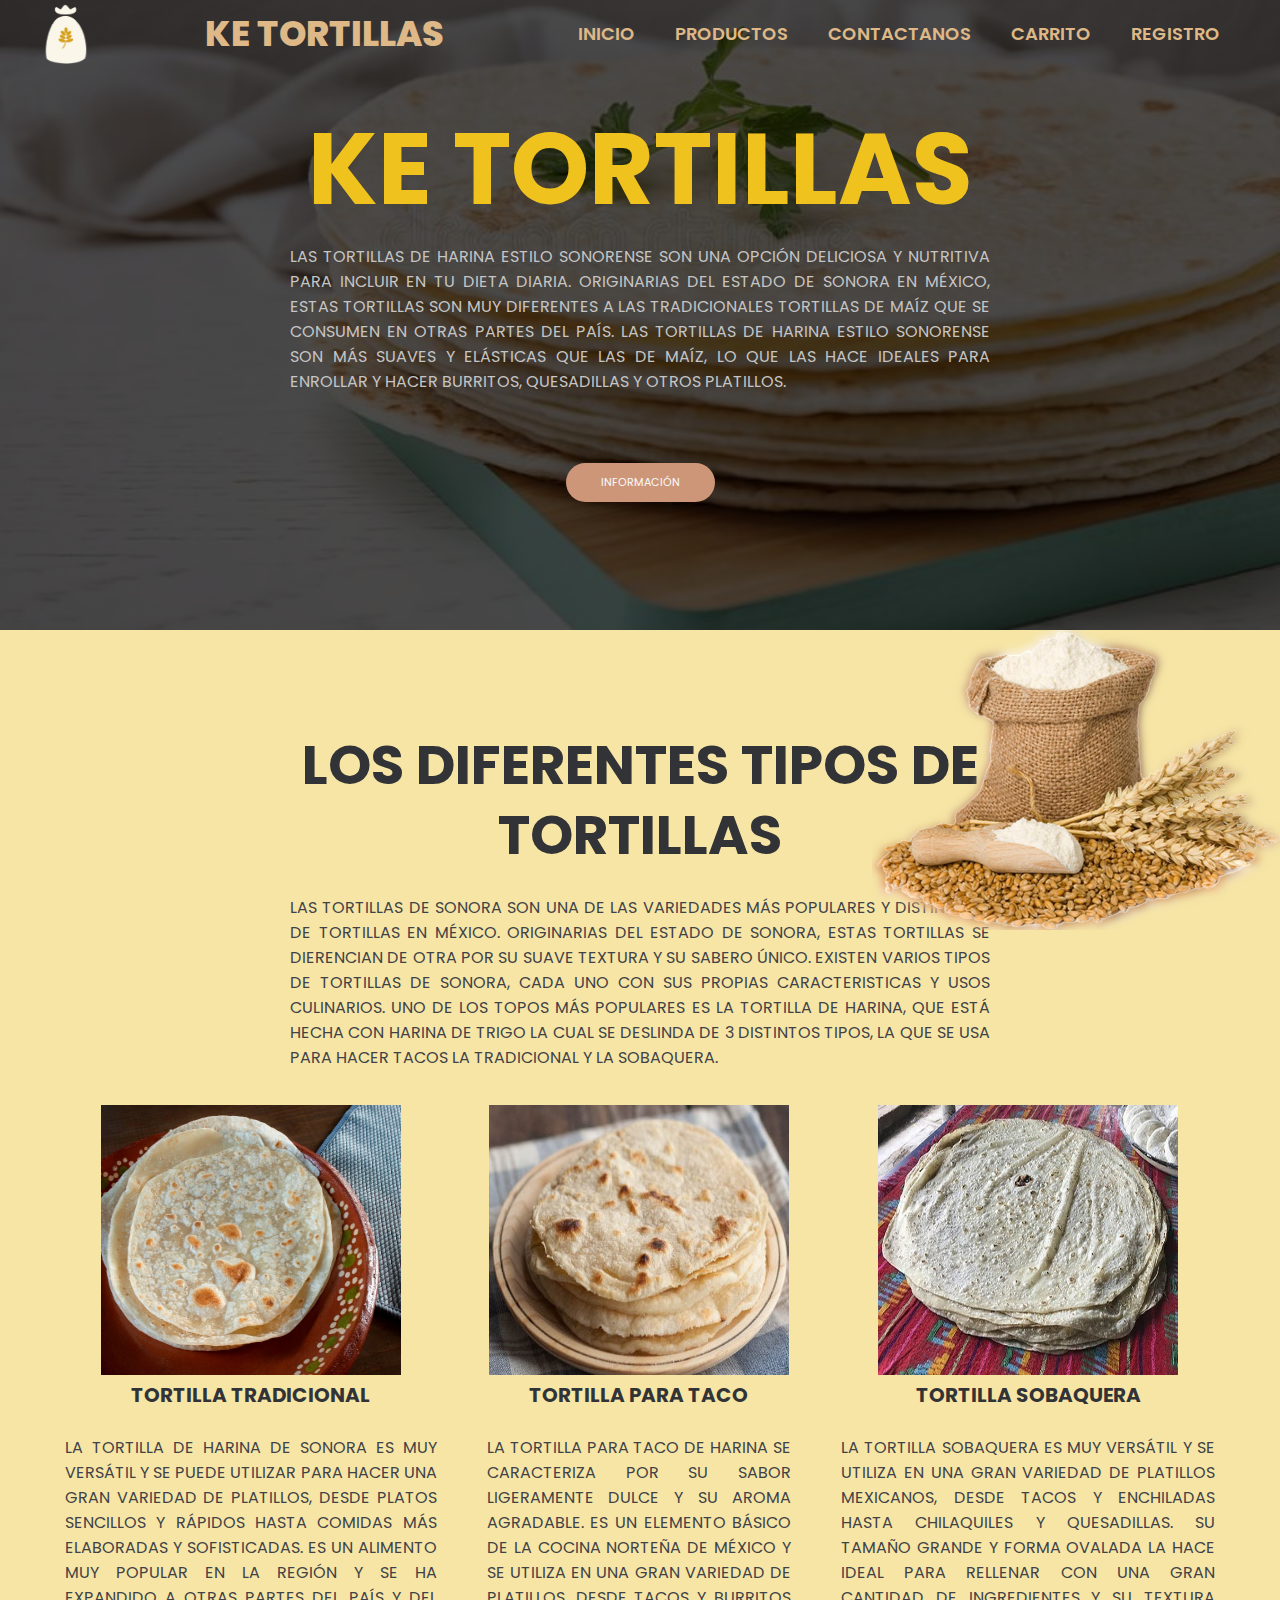
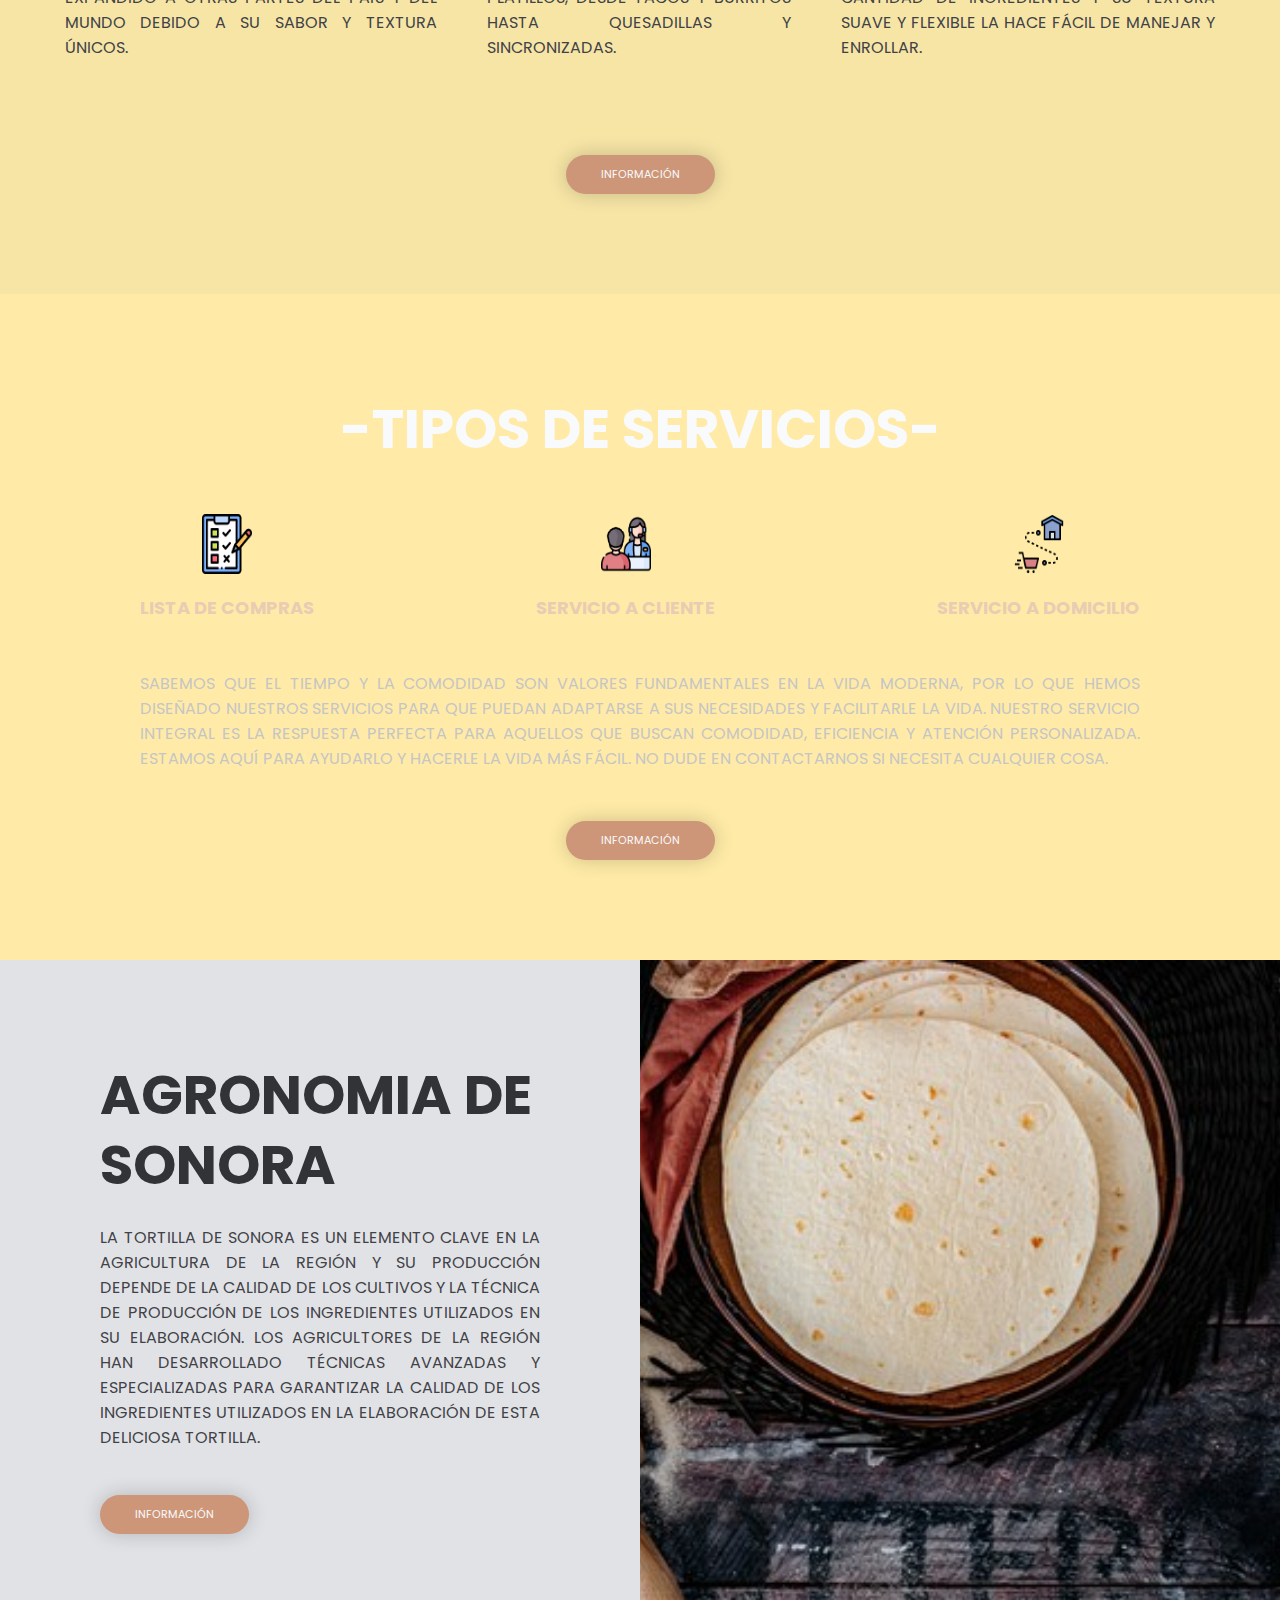
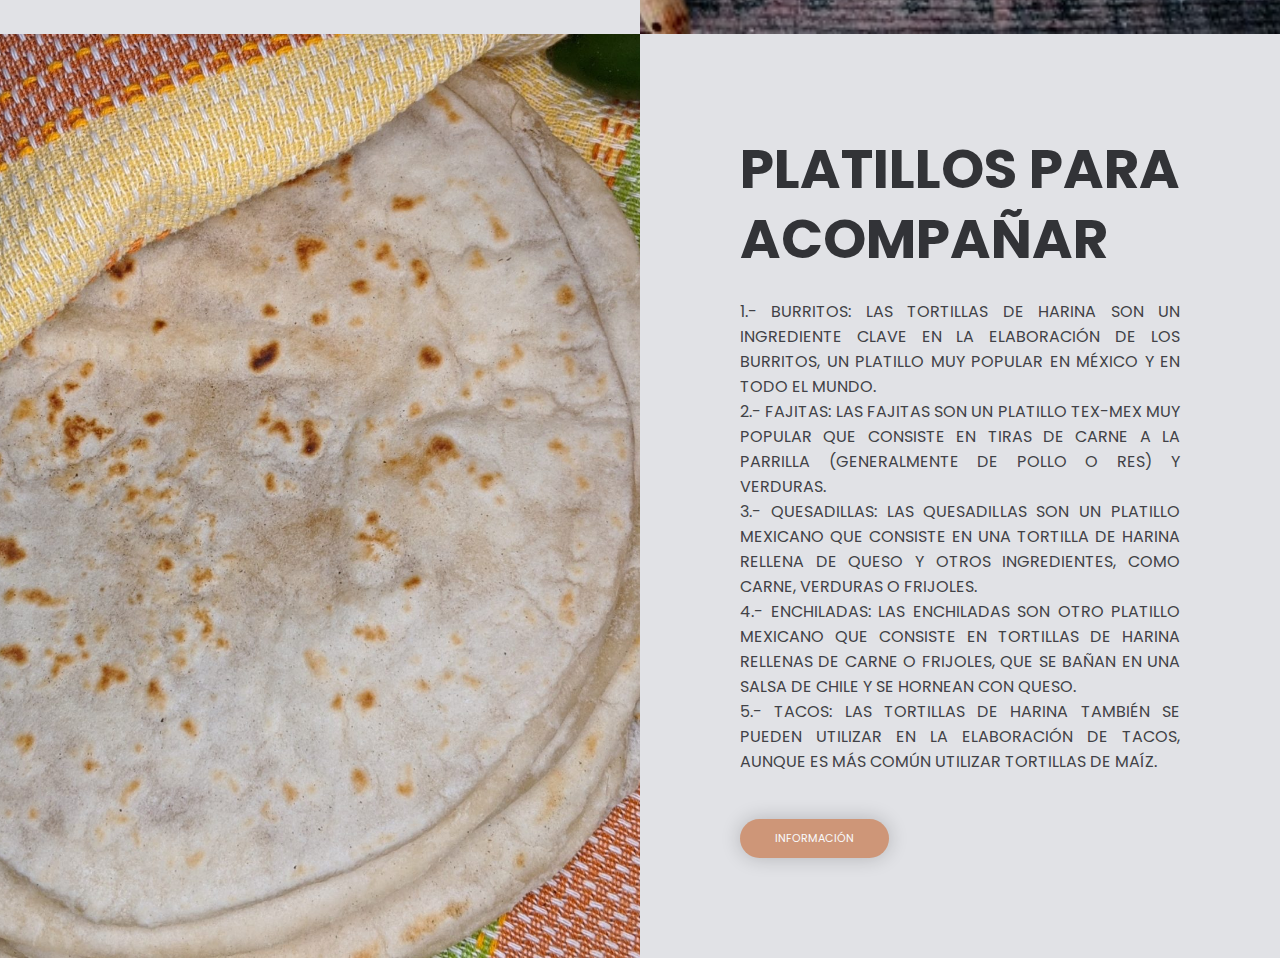
<file: src/main/webapp/index.html>
<!DOCTYPE html>
<html lang="en">

<head>
    <meta charset="UTF-8">
    <meta http-equiv="X-UA-Compatible" content="IE=edge">
    <meta name="viewport" content="width=device-width, initial-scale=1.0">
    <link rel="apple-touch-icon" sizes="180x180" href="IMG\Trigo-removebg-preview.png">
    <link rel="icon" type="image/png" sizes="32x32" href="IMG\Trigo-removebg-preview.png">
    <link rel="icon" type="image/png" sizes="16x16" href="IMG\Trigo-removebg-preview.png">
    <link rel="manifest" href="IMG\Trigo-removebg-preview.png">
    <link rel="stylesheet" type="text/css" href="maquetado_Inicio.css">
    <link href="stylesContact.css" rel="stylesheet" type="text/css" />

    <title>Ke Tortillas</title>
</head>

<body>


<header class="header">
    <div class="menu container">

        <img src="IMG\Trigo-removebg-preview.png" alt="Logo" class= "logo" width="50" height="60" class="d-inline-block align-text">
        <a href="index.html" class="logo">Ke Tortillas</a>
        <input type="checkbox" id="menu" />
        <label for="menu">
            <img src="IMG/Menu.png" class="menu-icono" alt="">
        </label>
        <nav class="navbar">
            <ul>
                <li><a href="index.html">INICIO</a></li>
                <li><a href="Pagina_Productos.html">PRODUCTOS</a></li>
                <li><a href="contactanos.html">CONTACTANOS</a></li>
                <li><a href="Pagina_CarritoCompras.html">CARRITO</a></li>
                <li><a href="registro.jsp">REGISTRO</a></li>
            </ul>
        </nav>
    </div>
    <div class="header-content container">

        <h1>Ke Tortillas</h1>

        <p>
            Las tortillas de harina estilo Sonorense son una opción deliciosa y nutritiva para incluir en tu dieta
            diaria. Originarias del estado de Sonora en México, estas tortillas son muy diferentes a las
            tradicionales tortillas de maíz que se consumen en otras partes del país.
            Las tortillas de harina estilo Sonorense son más suaves y elásticas que las de maíz, lo que las hace
            ideales para enrollar y hacer burritos, quesadillas y otros platillos.
        </p>
        <br><br><a href="#" class="btn-1">Información</a>
    </div>
</header>

<section class="Tortilla">
    <img class="Tortilla-img" src="IMG/Decoracion.png" alt="">
    <div class="Tortilla-content container">

        <h2>Los diferentes tipos de tortillas</h2>

        <p class="txt-p">
            Las tortillas de Sonora son una de las variedades más populares y distintivas de
            tortillas en México. Originarias del estado de Sonora, estas tortillas se dierencian
            de otra por su suave textura y su sabero único.

            Existen varios tipos de tortillas de Sonora, cada uno con sus propias caracteristicas
            y usos culinarios. Uno de los topos más populares es la tortilla de harina, que está hecha
            con harina de trigo la cual se deslinda de 3 distintos tipos, la que se usa para hacer tacos
            la tradicional y la Sobaquera.
        </p>

        <div class="Tortilla-group">

            <div class="Tortilla-1">
                <img src="IMG/Tortilla_Tradicional.jpeg" alt="" width="300" height="270">
                <h3>Tortilla tradicional</h3>
                <p>La tortilla de harina de Sonora es muy versátil y se puede utilizar para hacer una gran
                    variedad de platillos, desde platos sencillos y rápidos hasta comidas más elaboradas y
                    sofisticadas. Es un alimento muy popular en la región y se ha expandido a otras partes
                    del país y del mundo debido a su sabor y textura únicos.
                </p>
            </div>

            <div class="Tortilla-1">
                <img src="IMG/Tortilla_Taco.jpeg" alt="" width="300" height="270">
                <h3>Tortilla para Taco</h3>
                <p>La tortilla para taco de harina se caracteriza por su sabor ligeramente dulce y su aroma
                    agradable.
                    Es un elemento básico de la cocina norteña de México y se utiliza en una gran variedad de
                    platillos,
                    desde tacos y burritos hasta quesadillas y sincronizadas.
                </p>
            </div>

            <div class="Tortilla-1">
                <img src="IMG/Tortilla_Sobaquera.jpeg" alt="" width="300" height="270">
                <h3>Tortilla Sobaquera</h3>
                <p>La tortilla sobaquera es muy versátil y se utiliza en una gran variedad de platillos mexicanos,
                    desde
                    tacos y enchiladas hasta chilaquiles y quesadillas. Su tamaño grande y forma ovalada la hace
                    ideal
                    para rellenar con una gran cantidad de ingredientes y su textura suave y flexible la hace fácil
                    de
                    manejar y enrollar.
                </p>
            </div>
        </div>

        <a href="#" class="btn-1">Información</a>
    </div>
</section>

<main class="Services">
    <div class="Services-content container">
        <h2>-Tipos de servicios-</h2>

        <div class="Services-group">

            <div class="Services-1">
                <img src="IMG/lista-de-verificacion.png" alt="" width="50" height="60">
                <h3>Lista de Compras</h3>
            </div>
            <div class="Services-1">
                <img src="IMG/atencion-al-cliente.png" alt="" width="50" height="60">
                <h3>Servicio a Cliente</h3>
            </div>
            <div class="Services-1">
                <img src="IMG/entrega-a-domicilio.png" alt="" width="50" height="60">
                <h3>Servicio a Domicilio</h3>
            </div>
        </div>

        <p>
            Sabemos que el tiempo y la comodidad son valores fundamentales en la vida moderna, por lo que hemos
            diseñado nuestros servicios para que puedan adaptarse a sus necesidades y facilitarle la vida. Nuestro
            servicio integral es la respuesta perfecta para aquellos que buscan comodidad, eficiencia y atención
            personalizada. Estamos aquí para ayudarlo y hacerle la vida más fácil. No dude en contactarnos si
            necesita cualquier cosa.
        </p>
        <a href="#" class="btn-1">Información</a>
    </div>
</main>

<section class="general">
    <div class="general-1">
        <h2>Agronomia de Sonora</h2>
        <p>
            La tortilla de Sonora es un elemento clave en la agricultura de la región y su producción depende de la
            calidad de los cultivos y la técnica de producción de los ingredientes utilizados en su elaboración. Los
            agricultores de la región han desarrollado técnicas avanzadas y especializadas para garantizar la
            calidad de los ingredientes utilizados en la elaboración de esta deliciosa tortilla.
        </p>
        <a href="#" class="btn-1">Información</a>
    </div>
    <div class="general-2"></div>
</section>

<section class="general">
    <div class="general-3"></div>
    <div class="general-1">
        <h2>Platillos para acompañar</h2>
        <p>
            1.- Burritos: las tortillas de harina son un ingrediente clave en la elaboración de los burritos, un
            platillo muy popular en México y en todo el mundo.<br>

            2.- Fajitas: las fajitas son un platillo tex-mex muy popular que consiste en tiras de carne a la
            parrilla (generalmente de pollo o res) y verduras.<br>

            3.- Quesadillas: las quesadillas son un platillo mexicano que consiste en una tortilla de harina rellena
            de queso y otros ingredientes, como carne, verduras o frijoles.<br>

            4.- Enchiladas: las enchiladas son otro platillo mexicano que consiste en tortillas de harina rellenas
            de carne o frijoles, que se bañan en una salsa de chile y se hornean con queso.<br>

            5.- Tacos: las tortillas de harina también se pueden utilizar en la elaboración de tacos, aunque es más
            común utilizar tortillas de maíz.
        </p>
        <a href="#" class="btn-1">Información</a>
    </div>
</section>
</body>

</html>
</file>
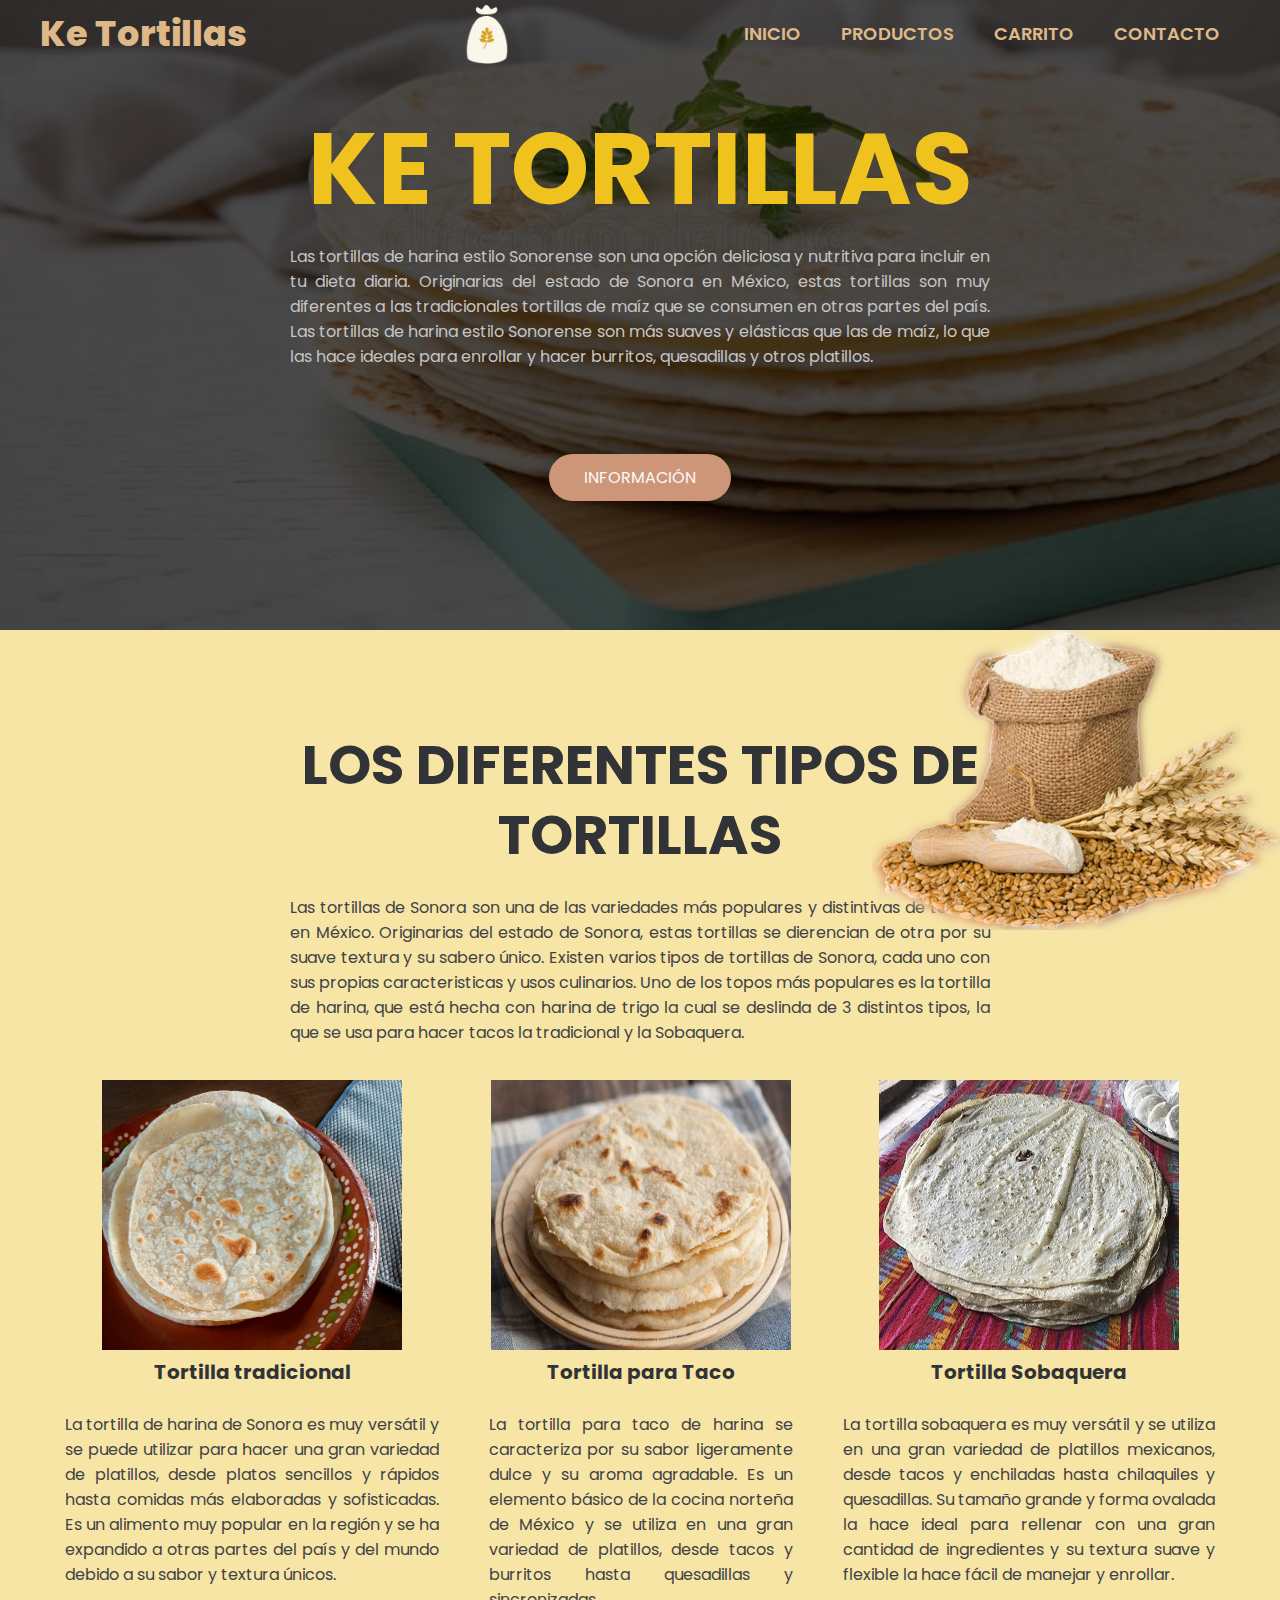
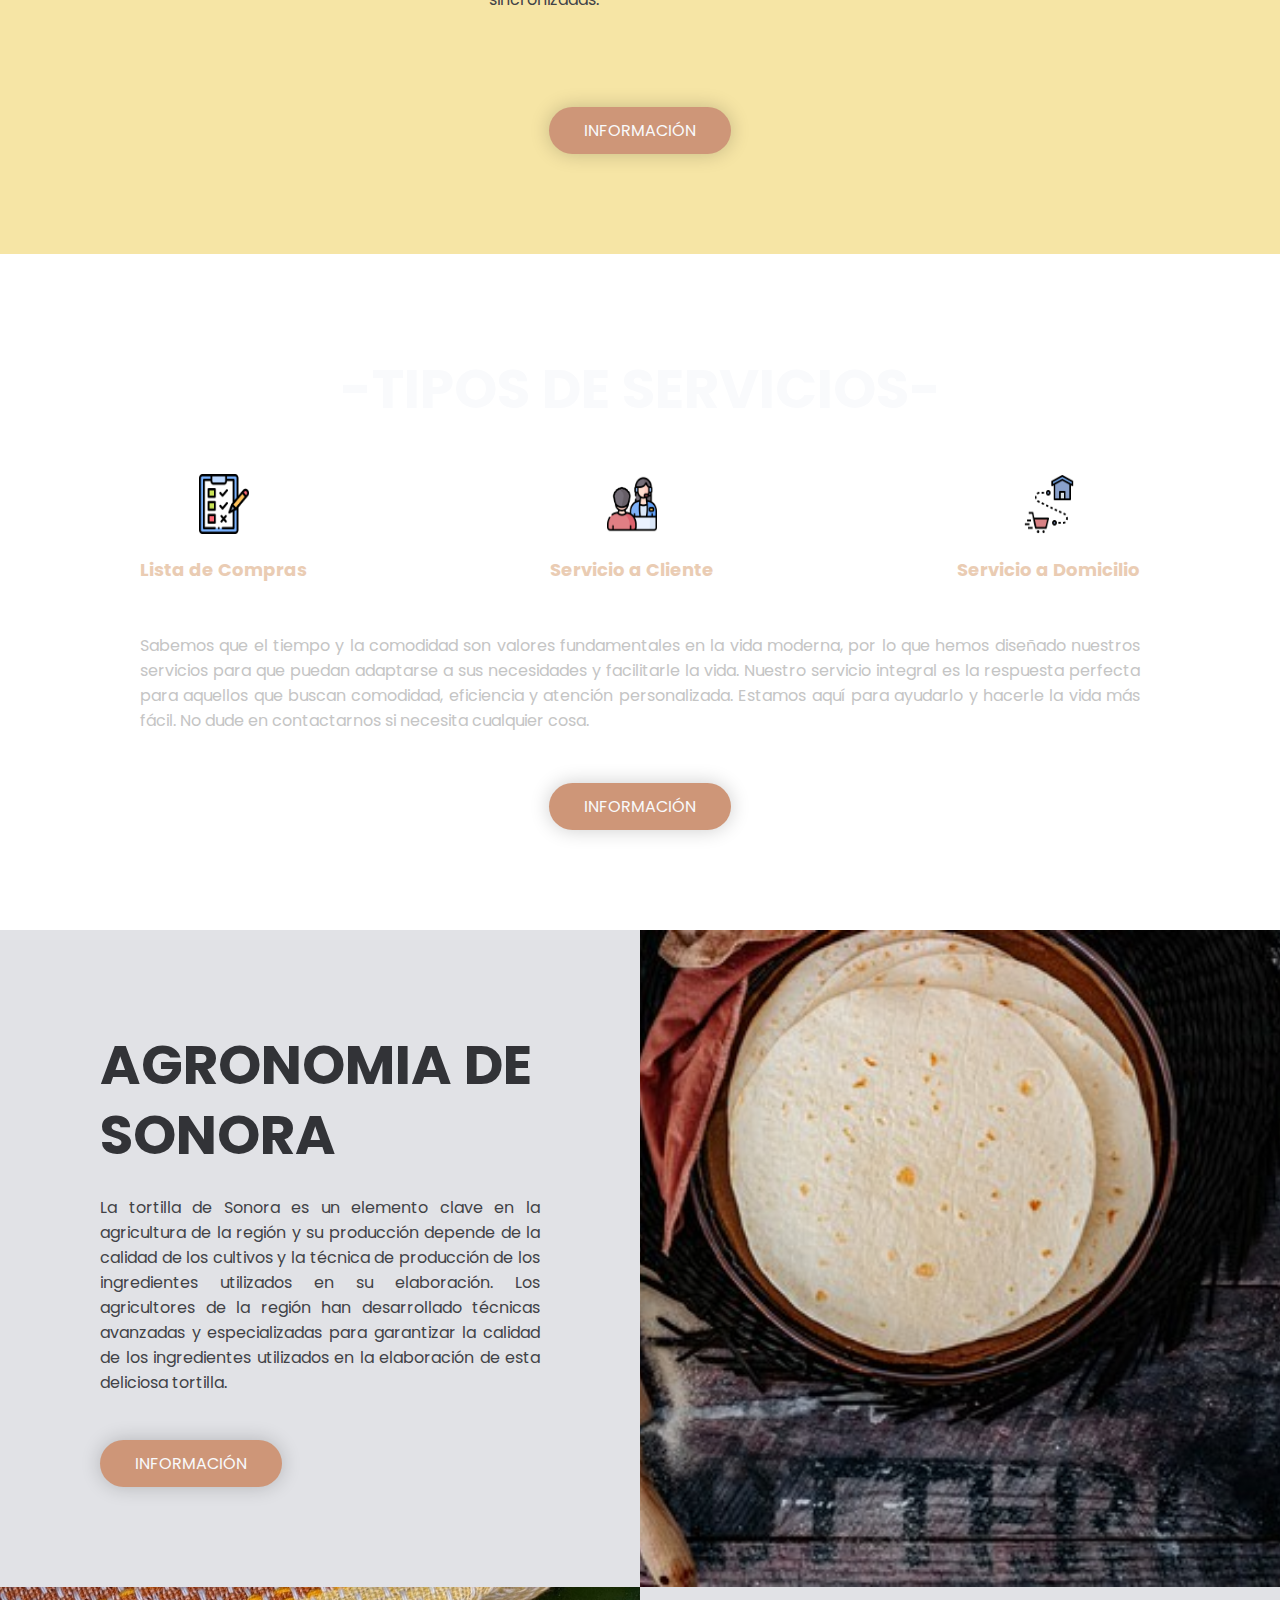
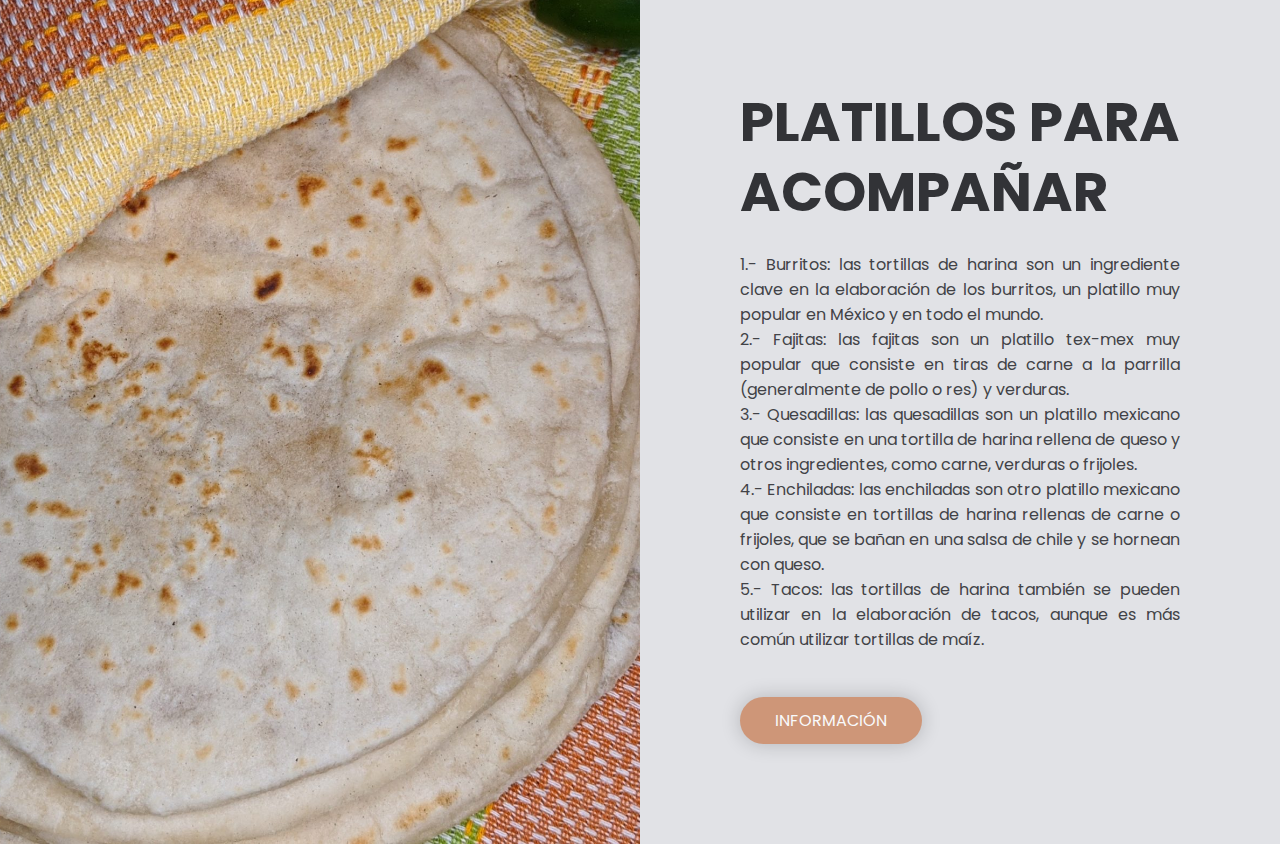
<file: src/main/webapp/contactanos.html>
<!DOCTYPE html>
<html lang="en">

<head>
    <meta charset="UTF-8">
    <meta http-equiv="X-UA-Compatible" content="IE=edge">
    <meta name="viewport" content="width=device-width, initial-scale=1.0">
    <link rel="apple-touch-icon" sizes="180x180" href="IMG\Trigo-removebg-preview.png">
    <link rel="icon" type="image/png" sizes="32x32" href="IMG\Trigo-removebg-preview.png">
    <link rel="icon" type="image/png" sizes="16x16" href="IMG\Trigo-removebg-preview.png">
    <link rel="manifest" href="IMG\Trigo-removebg-preview.png">
    <link rel="stylesheet" type="text/css" href="maquetado_Inicio.css">
    <title>Ke Tortillas</title>
</head>

<body>

<header class="header">
    <div class="menu container">

        <a href="#" class="logo">Ke Tortillas</a><img src="IMG\Trigo-removebg-preview.png" alt="Logo" class="logo"
                                                      width="50" height="60" class="d-inline-block align-text">
        <input type="checkbox" id="menu" />
        <label for="menu">
            <img src="IMG/Menu.png" class="menu-icono" alt="">
        </label>
        <nav class="navbar">
            <ul>
                <li><a href="Pagina_Inicio.html">INICIO</a></li>
                <li><a href="Pagina_Productos.html">PRODUCTOS</a></li>
                <li><a href="Pagina_CarritoCompras.html">CARRITO</a></li>
                <li><a href="#">CONTACTO</a></li>
            </ul>
        </nav>
    </div>
    <div class="header-content container">

        <h1>Ke Tortillas</h1>

        <p>
            Las tortillas de harina estilo Sonorense son una opción deliciosa y nutritiva para incluir en tu dieta
            diaria. Originarias del estado de Sonora en México, estas tortillas son muy diferentes a las
            tradicionales tortillas de maíz que se consumen en otras partes del país.
            Las tortillas de harina estilo Sonorense son más suaves y elásticas que las de maíz, lo que las hace
            ideales para enrollar y hacer burritos, quesadillas y otros platillos.
        </p>
        <br><br><a href="#" class="btn-1">Información</a>
    </div>
</header>

<section class="Tortilla">
    <img class="Tortilla-img" src="IMG/Decoracion.png" alt="">
    <div class="Tortilla-content container">

        <h2>Los diferentes tipos de tortillas</h2>

        <p class="txt-p">
            Las tortillas de Sonora son una de las variedades más populares y distintivas de
            tortillas en México. Originarias del estado de Sonora, estas tortillas se dierencian
            de otra por su suave textura y su sabero único.

            Existen varios tipos de tortillas de Sonora, cada uno con sus propias caracteristicas
            y usos culinarios. Uno de los topos más populares es la tortilla de harina, que está hecha
            con harina de trigo la cual se deslinda de 3 distintos tipos, la que se usa para hacer tacos
            la tradicional y la Sobaquera.
        </p>

        <div class="Tortilla-group">

            <div class="Tortilla-1">
                <img src="IMG/Tortilla_Tradicional.jpeg" alt="" width="300" height="270">
                <h3>Tortilla tradicional</h3>
                <p>La tortilla de harina de Sonora es muy versátil y se puede utilizar para hacer una gran
                    variedad de platillos, desde platos sencillos y rápidos hasta comidas más elaboradas y
                    sofisticadas. Es un alimento muy popular en la región y se ha expandido a otras partes
                    del país y del mundo debido a su sabor y textura únicos.
                </p>
            </div>

            <div class="Tortilla-1">
                <img src="IMG/Tortilla_Taco.jpeg" alt="" width="300" height="270">
                <h3>Tortilla para Taco</h3>
                <p>La tortilla para taco de harina se caracteriza por su sabor ligeramente dulce y su aroma
                    agradable.
                    Es un elemento básico de la cocina norteña de México y se utiliza en una gran variedad de
                    platillos,
                    desde tacos y burritos hasta quesadillas y sincronizadas.
                </p>
            </div>

            <div class="Tortilla-1">
                <img src="IMG/Tortilla_Sobaquera.jpeg" alt="" width="300" height="270">
                <h3>Tortilla Sobaquera</h3>
                <p>La tortilla sobaquera es muy versátil y se utiliza en una gran variedad de platillos mexicanos,
                    desde
                    tacos y enchiladas hasta chilaquiles y quesadillas. Su tamaño grande y forma ovalada la hace
                    ideal
                    para rellenar con una gran cantidad de ingredientes y su textura suave y flexible la hace fácil
                    de
                    manejar y enrollar.
                </p>
            </div>
        </div>

        <a href="#" class="btn-1">Información</a>
    </div>
</section>

<main class="Services">
    <div class="Services-content container">
        <h2>-Tipos de servicios-</h2>

        <div class="Services-group">

            <div class="Services-1">
                <img src="IMG/lista-de-verificacion.png" alt="" width="50" height="60">
                <h3>Lista de Compras</h3>
            </div>
            <div class="Services-1">
                <img src="IMG/atencion-al-cliente.png" alt="" width="50" height="60">
                <h3>Servicio a Cliente</h3>
            </div>
            <div class="Services-1">
                <img src="IMG/entrega-a-domicilio.png" alt="" width="50" height="60">
                <h3>Servicio a Domicilio</h3>
            </div>
        </div>

        <p>
            Sabemos que el tiempo y la comodidad son valores fundamentales en la vida moderna, por lo que hemos
            diseñado nuestros servicios para que puedan adaptarse a sus necesidades y facilitarle la vida. Nuestro
            servicio integral es la respuesta perfecta para aquellos que buscan comodidad, eficiencia y atención
            personalizada. Estamos aquí para ayudarlo y hacerle la vida más fácil. No dude en contactarnos si
            necesita cualquier cosa.
        </p>
        <a href="#" class="btn-1">Información</a>
    </div>
</main>

<section class="general">
    <div class="general-1">
        <h2>Agronomia de Sonora</h2>
        <p>
            La tortilla de Sonora es un elemento clave en la agricultura de la región y su producción depende de la
            calidad de los cultivos y la técnica de producción de los ingredientes utilizados en su elaboración. Los
            agricultores de la región han desarrollado técnicas avanzadas y especializadas para garantizar la
            calidad de los ingredientes utilizados en la elaboración de esta deliciosa tortilla.
        </p>
        <a href="#" class="btn-1">Información</a>
    </div>
    <div class="general-2"></div>
</section>

<section class="general">
    <div class="general-3"></div>
    <div class="general-1">
        <h2>Platillos para acompañar</h2>
        <p>
            1.- Burritos: las tortillas de harina son un ingrediente clave en la elaboración de los burritos, un
            platillo muy popular en México y en todo el mundo.<br>

            2.- Fajitas: las fajitas son un platillo tex-mex muy popular que consiste en tiras de carne a la
            parrilla (generalmente de pollo o res) y verduras.<br>

            3.- Quesadillas: las quesadillas son un platillo mexicano que consiste en una tortilla de harina rellena
            de queso y otros ingredientes, como carne, verduras o frijoles.<br>

            4.- Enchiladas: las enchiladas son otro platillo mexicano que consiste en tortillas de harina rellenas
            de carne o frijoles, que se bañan en una salsa de chile y se hornean con queso.<br>

            5.- Tacos: las tortillas de harina también se pueden utilizar en la elaboración de tacos, aunque es más
            común utilizar tortillas de maíz.
        </p>
        <a href="#" class="btn-1">Información</a>
    </div>
</section>
</body>

</html>
</file>
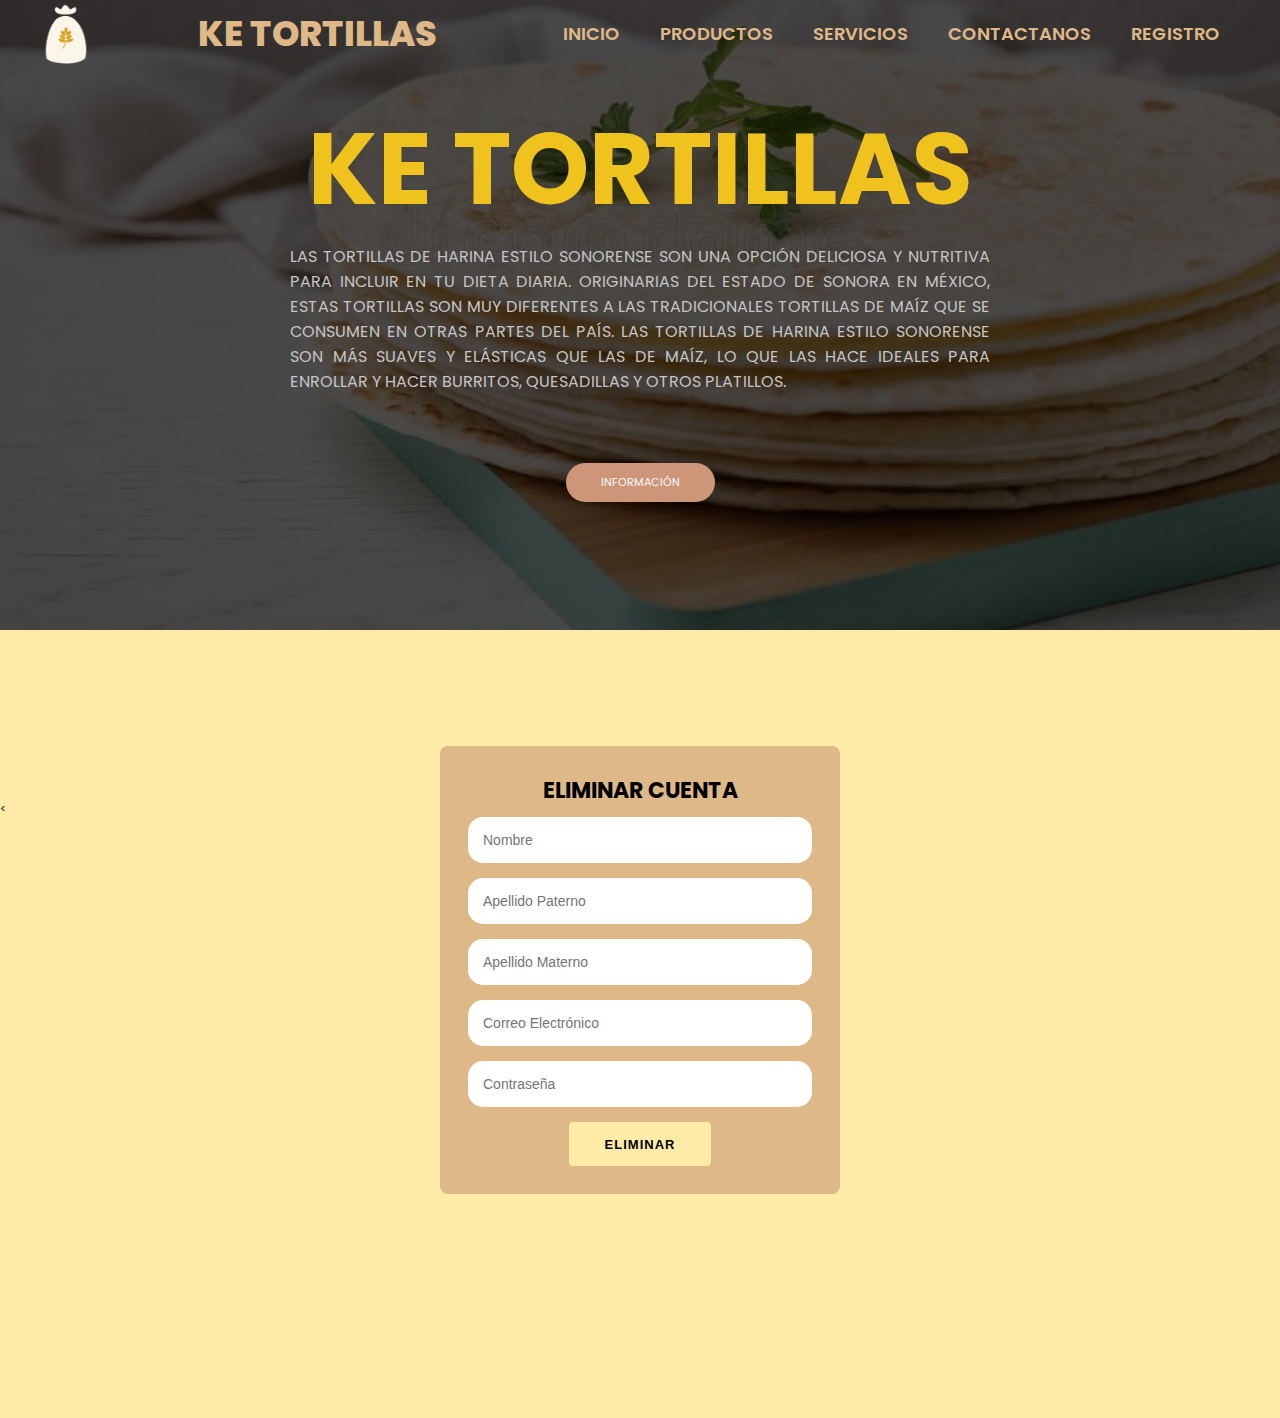
<file: src/main/webapp/eliminar.html>
<!doctype html>
<html lang="en">
<head>
    <meta charset="utf-8" />
    <title>Eliminar Cuenta</title>
    <link rel="apple-touch-icon" sizes="180x180" href="IMG/Trigo-removebg-preview.png">
    <link rel="icon" type="image/png" sizes="32x32" href="IMG/Trigo-removebg-preview.png">
    <link rel="icon" type="image/png" sizes="16x16" href="IMG/Trigo-removebg-preview.png">
    <link rel="manifest" href="IMG/Trigo-removebg-preview.png">
    <link rel="stylesheet" href="maquetado_Inicio.css">
    <link href="stylesContact.css" rel="stylesheet" type="text/css" />

    <script src="https://code.jquery.com/jquery-3.6.0.min.js"></script>
</head>
<body>
<header class="header">
    <div class="menu container">

        <img src="IMG\Trigo-removebg-preview.png" alt="Logo" class= "logo" width="50" height="60" class="d-inline-block align-text">
        <a href="index.html" class="logo">Ke Tortillas</a>
        <input type="checkbox" id="menu" />
        <label for="menu">
            <img src="IMG/Menu.png" class="menu-icono" alt="">
        </label>
        <nav class="navbar">
            <ul>
                <li><a href="index.html">INICIO</a></li>
                <li><a href="Pagina_Productos.html">PRODUCTOS</a></li>
                <li><a href="#">SERVICIOS</a></li>
                <li><a href="contactanos.html">CONTACTANOS</a></li>
                <li><a href="registro.html">REGISTRO</a></li>
            </ul>
        </nav>
    </div>
    <div class="header-content container">

        <h1>Ke Tortillas</h1>

        <p>
            Las tortillas de harina estilo Sonorense son una opción deliciosa y nutritiva para incluir en tu dieta
            diaria. Originarias del estado de Sonora en México, estas tortillas son muy diferentes a las
            tradicionales tortillas de maíz que se consumen en otras partes del país.
            Las tortillas de harina estilo Sonorense son más suaves y elásticas que las de maíz, lo que las hace
            ideales para enrollar y hacer burritos, quesadillas y otros platillos.
        </p>
        <br><br><a href="#" class="btn-1">Información</a>
    </div>
</header>


<br><br><br><br><br><br><br><br><br><br>
<<br><br><br><br><br><br><br><br><br><br>
<div id="contactForm">
    <h1 style="margin-bottom: 10px;">Eliminar Cuenta</h1>
    <form action="#">
        <input placeholder="Nombre" name="name" type="text"/>
        <input placeholder="Apellido Paterno" name="pSurname" type="text"/>
        <input placeholder="Apellido Materno" name="mSurname" type="text"/>
        <input placeholder="Correo Electrónico" name="email" type="email" required />
        <input placeholder="Contraseña" name="password" type="password" required />
        <button class="formBtn" type="submit">Eliminar</button>
    </form>
</div>


</body>
</html>
</file>
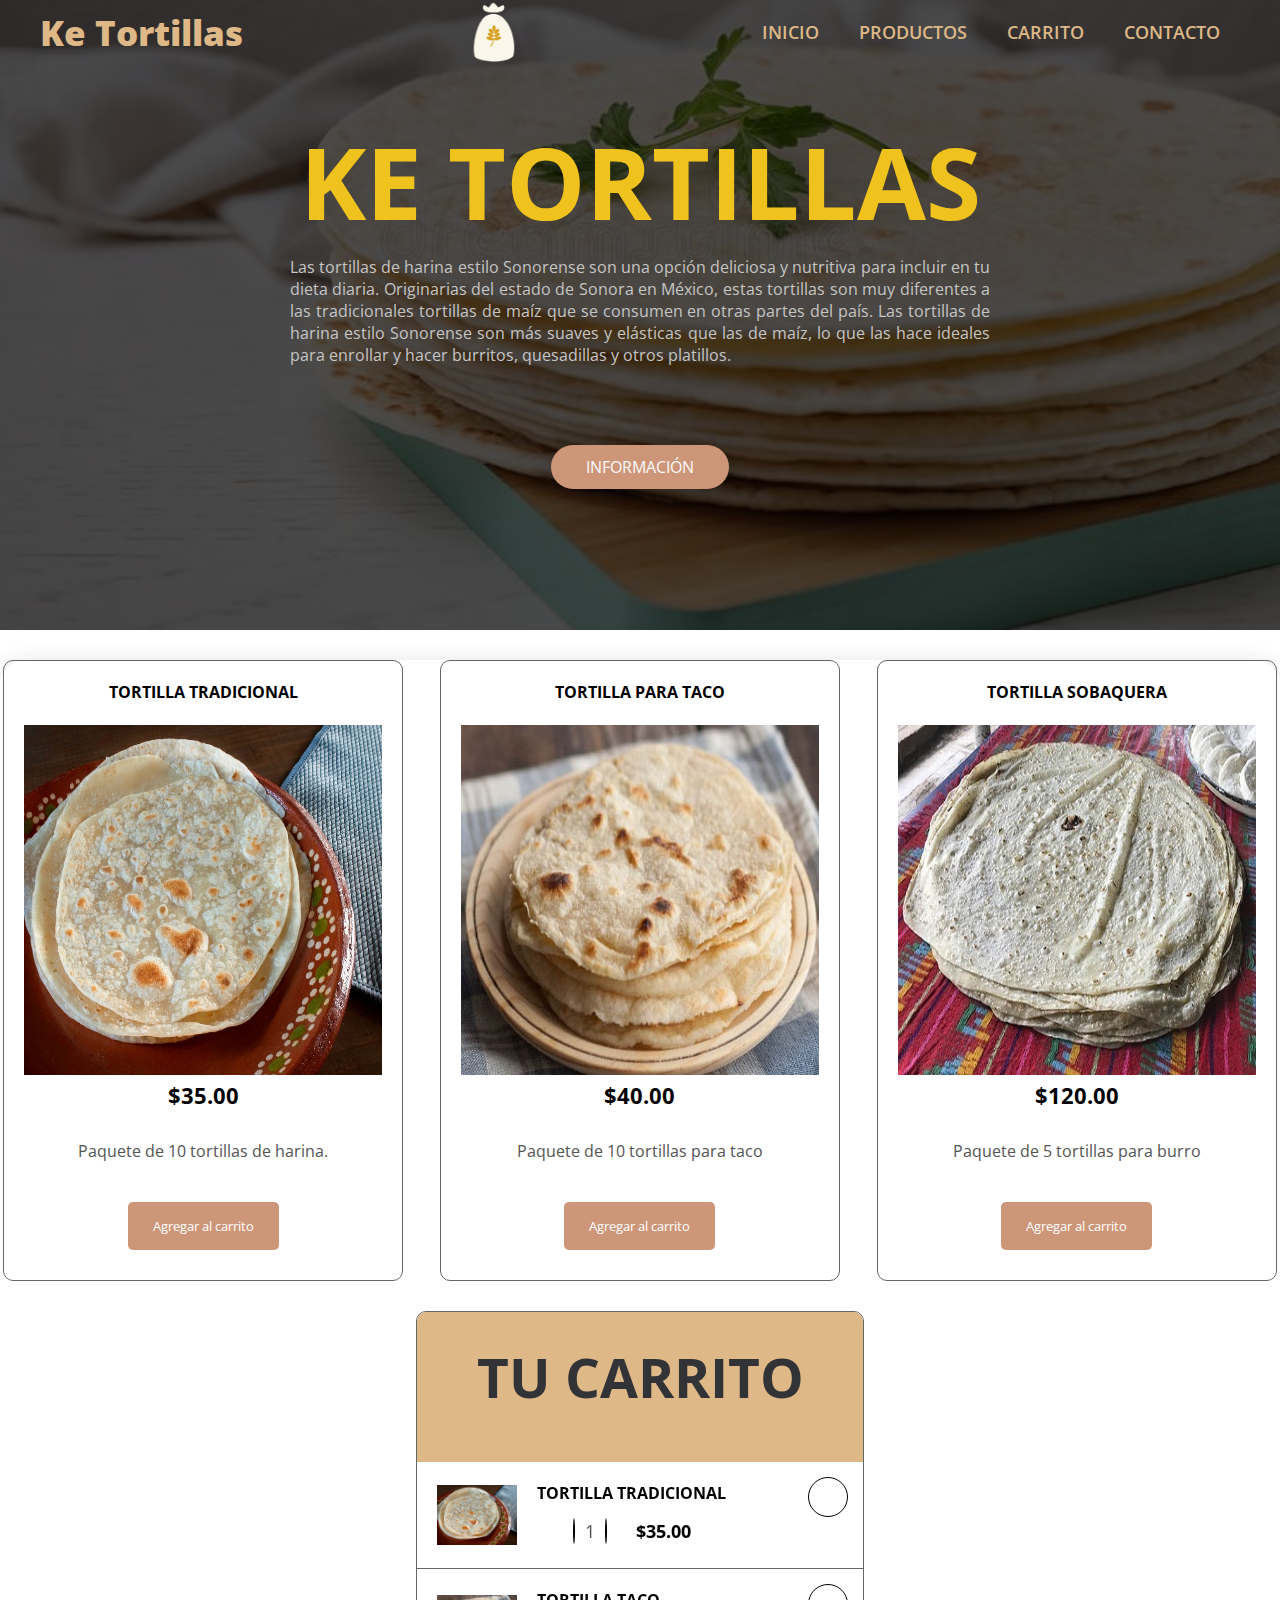
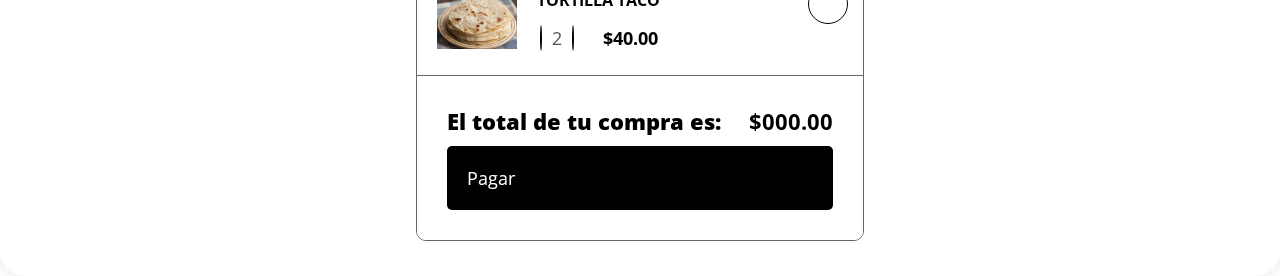
<file: src/main/webapp/Pagina_CarritoCompras.html>
<!DOCTYPE html>
<html lang="en">

<head>
    <meta charset="UTF-8">
    <meta http-equiv="X-UA-Compatible" content="IE=edge">
    <meta name="viewport" content="width=device-width, initial-scale=1.0">
    <link rel="apple-touch-icon" sizes="180x180" href="IMG\Trigo-removebg-preview.png">
    <link rel="icon" type="image/png" sizes="32x32" href="IMG\Trigo-removebg-preview.png">
    <link rel="icon" type="image/png" sizes="16x16" href="IMG\Trigo-removebg-preview.png">
    <link rel="manifest" href="IMG\Trigo-removebg-preview.png">
    <link rel="stylesheet" href="https://cdnjs.cloudflare.com/ajax/libs/font-awesome/6.4.0/css/all.min.css"
          integrity="sha512-iecdLmaskl7CVkqkXNQ/ZH/XLlvWZOJyj7Yy7tcenmpD1ypASozpmT/E0iPtmFIB46ZmdtAc9eNBvH0H/ZpiBw=="
          crossorigin="anonymous" referrerpolicy="no-referrer" />
    <link rel="stylesheet" type="text/css" href="maquetado_Inicio.css">
    <link rel="stylesheet" type="text/css" href="maquetado_Carrito.css">
    <title>Ke Tortillas</title>
</head>

<body>
<header class="header">
    <div class="menu container">

        <a href="#" class="logo">Ke Tortillas</a><img src="IMG\Trigo-removebg-preview.png" alt="Logo" class="logo"
                                                      width="50" height="60" class="d-inline-block align-text">
        <input type="checkbox" id="menu" />
        <label for="menu">
            <img src="IMG/Menu.png" class="menu-icono" alt="">
        </label>
        <nav class="navbar">
            <ul>
                <li><a href="index.html">INICIO</a></li>
                <li><a href="Pagina_Productos.html">PRODUCTOS</a></li>
                <li><a href="Pagina_CarritoCompras.html">CARRITO</a></li>
                <li><a href="#">CONTACTO</a></li>
            </ul>
        </nav>
    </div>
    <div class="header-content container">

        <h1>Ke Tortillas</h1>

        <p>
            Las tortillas de harina estilo Sonorense son una opción deliciosa y nutritiva para incluir en tu dieta
            diaria. Originarias del estado de Sonora en México, estas tortillas son muy diferentes a las
            tradicionales tortillas de maíz que se consumen en otras partes del país.
            Las tortillas de harina estilo Sonorense son más suaves y elásticas que las de maíz, lo que las hace
            ideales para enrollar y hacer burritos, quesadillas y otros platillos.
        </p>
        <br><br><a href="#" class="btn-1">Información</a>
    </div>
</header>

<section class="contenedor">

    <div class="contenedor-items">
        <div class="item">
            <span class="titulo-item">Tortilla Tradicional</span><br>
            <img src="IMG/Tortilla_Tradicional.jpeg" alt="" class="img-item" width="350px" height="350px">
            <span class="precio-item">$35.00</span>
            <p>Paquete de 10 tortillas de harina.</p>
            <button class="boton-item">Agregar al carrito</button>
        </div>
        <div class="item">
            <span class="titulo-item">Tortilla para taco</span><br>
            <img src="IMG/Tortilla_Taco.jpeg" alt="" class="img-item" width="350px" height="350px">
            <span class="precio-item">$40.00</span>
            <p>Paquete de 10 tortillas para taco</p>
            <button class="boton-item">Agregar al carrito</button>
        </div>
        <div class="item">
            <span class="titulo-item">Tortilla sobaquera</span><br>
            <img src="IMG/Tortilla_Sobaquera.jpeg" alt="" class="img-item" width="350px" height="350px">
            <span class="precio-item">$120.00</span>
            <p>Paquete de 5 tortillas para burro</p>
            <button class="boton-item">Agregar al carrito</button>
        </div>
    </div>

    <div class="carrito">
        <div class="header-carrito">
            <h2>Tu carrito</h2>
        </div>

        <div class="carrito-items">
            <div class="carrito-item">
                <img src="IMG/Tortilla_Tradicional.jpeg" alt="" width="80px">
                <div class="cassito-item-detalles">
                    <span class="carrito-item-titulo">Tortilla tradicional</span>
                    <div class="selector-cantidad">
                        <i class="fa-solid fa-minus restar-cantidad"></i>
                        <input type="text" value="1" class="carrito-item-cantidad" disabled>
                        <i class="fa-solid fa-plus sumar-cantidad"></i>
                    </div>
                    <span class="carrito-item-precio">$35.00</span>
                </div>
                <span class="btn-eliminar">
                        <i class="fa-solid fa-trash-can"></i>
                    </span>
            </div>

            <div class="carrito-item">
                <img src="IMG/Tortilla_Taco.jpeg" alt="" width="80px">
                <div class="cassito-item-detalles">
                    <span class="carrito-item-titulo">Tortilla Taco</span>
                    <div class="selector-cantidad">
                        <i class="fa-solid fa-minus restar-cantidad"></i>
                        <input type="text" value="2" class="carrito-item-cantidad" disabled>
                        <i class="fa-solid fa-plus sumar-cantidad"></i>
                    </div>
                    <span class="carrito-item-precio">$40.00</span>
                </div>
                <span class="btn-eliminar">
                        <i class="fa-solid fa-trash-can"></i>
                    </span>
            </div>
        </div>

        <div class="carrito-total">
            <div class="fila">
                <strong>El total de tu compra es: </strong>
                <span class="carrito-precio-total">
                        $000.00
                    </span>
            </div>
            <button class="btn-pagar" onclick="window.location.href='formulario_Pago.html'">Pagar <i class="fa-solid fa-cart-shopping"></i></button>

        </div>
    </div>
</section>
</body>

</html>
</file>
<file: src/main/webapp/maquetado_Inicio.css>
@import url('https://fonts.googleapis.com/css2?family=Poppins:wght@400;500;600;700;800&display=swap');

*{
    margin: 0;
    padding: 0;
    box-sizing: border-box;
    text-decoration: none;
    list-style: none;
}

body{
    font-family: 'Poppins', sans-serif;
}

.container {
    max-width: 1200px;
    margin: 0 auto;
}

.header {
    background-image: linear-gradient(
        rgba(0, 0, 0, 0.7),
        rgba(0, 0, 0, 0.7)),
        url(IMG/fondo_Caratula.png);
    background-position: center bottom;
    background-repeat: no-repeat;
    background-size: cover;
    min-height: 70vh;
    display: flex;
    align-items: center;
}

.menu{
    position: absolute;
    top: 0;
    left: 0;
    right: 0;
    display: flex;
    align-items: center;
    justify-content: space-between;
}

.logo{
    color: burlywood;
    font-size: 35px;
    font-weight: 800;
}

.menu .navbar ul li{
    position: relative;
    float: left;
}

.menu .navbar ul li a{
    font-size: 18px;
    padding: 20px;
    color: burlywood;
    display: block;
    font-weight: 600;
}

.menu .navbar ul li a:hover{
    color:darkgoldenrod;
}

#menu{
    display: none;
}

.menu-icono{
    width: 45px;
}

.menu label{
    cursor:pointer;
    display: none;
}

.header-content{
    text-align: center;
}

.header-content h1{
    font-size: 100px;
    line-height: 80px;
    color: #F0C21D;
    text-transform: uppercase;
    margin-bottom: 35px;
}

.header-content p{
    font-size: 16px;
    color: #c5c5c5;
    padding: 0 250px;
    margin-bottom: 35px;
    text-align: justify;
}

.btn-1 {
    display: inline-block;
    padding: 11px 35px;
    background-color: #CE9678;
    color: #F9FAFC;
    text-transform: uppercase;
    border-radius: 25px;
    -webkit-border-radius: 25px;
    -moz-border-radius: 25px;
    -ms-border-radius: 25px;
    -o-border-radius: 25px;
    box-shadow: 0 0 20px rgba(0, 0, 0, 0.2);
}

.btn-1:hover{
    background-color: #ebad8d;
}

.Tortilla{
    padding: 100px 0;
    background-color: #F6E5A5;
    position: relative;
}

.Tortilla-content{
    text-align: center;
}

.Tortilla-content h2{
    font-size: 55px;
    line-height: 70px;
    color: #323337;
    text-transform: uppercase;
    padding: 0 250px;
    margin-bottom: 15px;
}

.txt-p{
    font-size: 16px;
    color: #414247;
    padding: 0 250px;
    margin-bottom: 35px;
}

.Tortilla-group{
   display: flex;
   justify-content: space-between;
   margin-bottom: 50px;
}

.Tortilla-1{
    padding: 0 25px;
}

.Tortilla-1 img{
    width: 300px;
}

.Tortilla-img{
    position: absolute;
    top: 0;
    right: 0;
}

.Tortilla-1 h3{
    color: #323337;
    font-size: 20px;
    margin-bottom: 15px;
}

.Services{
    background-image: linear-gradient(
        rgba(0,0,0,0.7),
        rgba(0,0,0,0.7)),
        url(IMG/background_Services.png);
    background-position: center center;
    background-repeat: no-repeat;
    background-size: cover;
    background-attachment: fixed;
    padding: 100px 0;
}

.Services-content{
    text-align: center;
}

.Services-content h2{
    font-size: 55px;
    line-height: 70px;
    color: #F9FAFC;
    text-transform: uppercase;
    margin-bottom: 50px;
}

.Services-content p{
    font-size: 16px;
    color: #C5C5C5;
    margin-bottom: 50px;
    padding: 0 100px;
}

.Services-group {
    display: flex;
    justify-content: space-between;
    margin-bottom: 50px;
}

.Services-1 {
    padding: 0 100px;
}

.Services-1 img{
    width: 50px;
    margin-bottom: 15px;
}

.Services-1 h3{
    color: #EACCB3;
    font-size: 18px;
}

.general{
    display: flex;
}

.general-1 {
    width: 50%;
    padding: 100px  100px 100px;
    background-color: #E1E2E6;
}

.general-2 {
    background-image: url(IMG/general-2.png);
    background-position: center center;
    background-repeat: no-repeat;
    background-size: cover;
    width: 50%;
}

.general-3 {
    background-image: url(IMG/general-3.png);
    background-position: center center;
    background-repeat: no-repeat;
    background-size: cover;
    width: 50%;
}

h2 {
    font-size: 55px;
    line-height: 70px;
    color: #323337;
    text-transform: uppercase;
    margin-bottom: 20px;
}

p {
    text-align: justify;
    font-size: 16px;
    color: #414247;
    margin: 25px 0 45px 0;
}

@media(max-width:991px){

    .menu{
        padding: 30px;
    }

    .menu label{
        display: initial;
    }

    .menu .navbar {
        position: absolute;
        top: 100%;
        left: 0;
        right: 0;
        background-color: #323337;
        display: none;
    }

    .menu .navbar ul li {
        width: 100%;
    }

    #menu:checked ~ .navbar{
        display: initial;
    }

    .header{
        min-height: 0vh;
    }

    .header-content{
        padding: 100px 30px;
    }

    .header-content p {
        padding: 0;
    }

    .Tortilla {
        padding: 30px;
    }

    .Tortilla-content h2{
        padding: 0;
    }

    .txt-p{
        padding: 0;
    }

    .Tortilla-group{
        flex-direction: column;
        margin-bottom: 0;
    }

    .Tortilla-img{
        display: none;
    }

    .Services{
        padding: 30px;
    }

    .Services-content p{
        padding: 0;
    }

    .Services-group{
        flex-direction: column;
        margin-bottom: 0;
    }

    .Services-1{
        margin-bottom: 25px;
    }

    .general {
        flex-direction: column;
    }

    .general-1{
        width: 100%;
        padding: 30px;
        text-align: center;
    }

    .general-2, .general-3{
        display: none;
    }
}
</file>
<file: src/main/webapp/stylesContact.css>
@import "https://fonts.googleapis.com/css?family=Poppins";
* {
  box-sizing: border-box;
}




body {
  margin: 0;
  padding: 0;
  background: #333;
  font-family: Poppins;
  text-transform: uppercase;
  font-size: 11px;
  background: #ffeba7;
}
h1 {
  margin: 0;
}

#contactForm {

  border: 6px solid #deb887;
  padding: 2em;
  width: 400px;
  text-align: center;
  background: #deb887;
  position: relative;
  top: 50%;
  left: 50%;
  transform: translate(-50%, -50%);
  -webkit-transform: translate(-50%, -50%);
  border-radius: 8px;
}

input,
textarea {
  outline: 0;
  background: #ffff;
  width: 100%;
  border: 0;
  margin: 0 0 15px;
  padding: 15px;
  box-sizing: border-box;
  font-size: 14px;
  border-radius: 15px;
}
textarea {
  height: 80px;
  resize: none;
}


.formBtn{
  border: 6px solid #ffeba7;
  border-radius: 4px;
  height: 44px;
  font-size: 13px;
  font-weight: 600;
  text-transform: uppercase;
  -webkit-transition : all 200ms linear;
  transition: all 200ms linear;
  padding: 0 30px;
  letter-spacing: 1px;
  display: -webkit-inline-flex;
  display: -ms-inline-flexbox;
  display: inline-flex;
  align-items: center;
  background-color: #ffeba7;
  color: #000000;
}


.formBtn:hover{
  border: 6px solid #000000;
  background-color: #000000;
  color: #ebad8d;
  box-shadow: 0 8px 24px 0 rgba(16,39,112,.2);
}
</file>
<file: src/main/webapp/maquetado_Carrito.css>
@import url('https://fonts.googleapis.com/css2?family=Open+Sans:wght@300;400;500;600&family=Poppins:wght@400;500;600;700;800&display=swap');

*{
    margin: 0;
    padding: 0;
    font-family: 'Open Sans';
}

.contenedor{
    padding-bottom: 35px;
    text-align: center;
    box-shadow: 0 0 20px rgba(0, 0, 0, 0.1);
    border-radius: 25px;
    -webkit-border-radius: 25px;
    -moz-border-radius: 25px;
    -ms-border-radius: 25px;
    -o-border-radius: 25px;
}

.contenedor .contenedor-items{
    margin-top: 30px;
    display: grid;
    grid-template-columns: repeat(auto-fit, minmax(220px, 1fr));
    grid-gap: 30px;
    grid-row-gap: 30px;
    width: 100%;
    transition: .3s;
    -webkit-transition: .3s;
    -moz-transition: .3s;
    -ms-transition: .3s;
    -o-transition: .3s;
}

.contenedor .contenedor-items .item{
    max-width: 400px;
    padding: 10px;
    margin: auto;
    border: 1px solid #666;
    border-radius: 10px;
    -webkit-border-radius: 10px;
    -moz-border-radius: 10px;
    -ms-border-radius: 10px;
    -o-border-radius: 10px;
    padding: 20px;
    transition: .3s;
    -webkit-transition: .3s;
    -moz-transition: .3s;
    -ms-transition: .3s;
    -o-transition: .3s;
}

.contenedor-items .item:hover{
    box-shadow: 0 0 10px #666;
    scale: 1.05;
}

.contenedor-items .item .img-item{
    width: 100%;
}

.contenedor-items .item .titulo-item{
    display: block;
    font-weight: bold;
    text-align: center;
    text-transform: uppercase;
}

.item p {
    font-size: 16px;
    padding: 30px;
    color: #545454;
    margin: 0;
    text-align: center;
}

.contenedor-items .item .precio-item{
    display:block;
    text-align: center;
    font-weight: bold;
    font-size: 22px;
}

.contenedor-items .item .boton-item{
    display:block;
    margin: 10px auto;
    border: none;
    background-color: #CE9678;
    color: #fff;
    padding: 15px 25px;
    border-radius: 5px;
    -webkit-border-radius: 5px;
    -moz-border-radius: 5px;
    -ms-border-radius: 5px;
    -o-border-radius: 5px;
    cursor: pointer;
}

/*Se pondrá la modificacion de la seccion de compras*/
.carrito{
    border: 1px solid #666;
    width: 35%;
    margin-top: 30px;
    border-radius: 10px;
    -webkit-border-radius: 10px;
    -moz-border-radius: 10px;
    -ms-border-radius: 10px;
    -o-border-radius: 10px;
    overflow: hidden;
    margin-bottom: auto;
    position: sticky !important;
    top: 0;
    transition: .3s;
    -webkit-transition: .3s;
    -moz-transition: .3s;
    -ms-transition: .3s;
    -o-transition: .3s;
    margin-left: auto;
    margin-right: auto;
    left: 0;
    right: 0;
}

.carrito .header-carrito{
    background-color: burlywood;
    color: white;
    text-align: center;
    padding: 30px 0;
}

.carrito .carrito-item{
    display: flex;
    align-items: center;
    position: relative;
    border-bottom: 1px solid #666;
    padding: 20px;
}

.carrito .carrito-item img{
    margin-right: 20px;
}

.carrito .carrito-item .carrito-item-titulo{
    display: block;
    font-weight: bold;
    margin-bottom: 10px;
    text-transform: uppercase;
}

.carrito .carrito-item .selector-cantidad{
    display: inline-block;
    margin-right: 25px;
}

.carrito .carrito-item .carrito-item-cantidad{
    border: none;
    font-size: 18px;
    background: transparent;
    display: inline-block;
    width: 30px;
    padding: 5px;
    text-align: center;
}

.carrito .carrito-item .selector-cantidad i{
    font-size: 18px;
    width: 32px;
    height: 32px;
    line-height: 32px;
    text-align: center;
    border-radius: 50%;
    -webkit-border-radius: 50%;
    -moz-border-radius: 50%;
    -ms-border-radius: 50%;
    -o-border-radius: 50%;
    border: 1px solid black;
    cursor: pointer;
}

.carrito .carrito-item .carrito-item-precio{
    font-weight: bold;
    display: inline-block;
    font-size: 18px;
    margin-bottom: 5px;
}

.carrito .carrito-item .btn-eliminar{
    position: absolute;
    right: 15px;
    top: 15px;
    color: black;
    width: 40px;
    height: 40px;
    line-height: 40px;
    text-align: center;
    border-radius: 50%;
    -webkit-border-radius: 50%;
    -moz-border-radius: 50%;
    -ms-border-radius: 50%;
    -o-border-radius: 50%;
    border: 1px solid black;
    cursor: pointer;
    display: block;
    background: transparent;
    z-index: 20;
}

.carrito .carrito-item .btn-eliminar i{
    pointer-events: none;
}

.carrito-total{
    background-color: white;
    padding: 30px;
}

.carrito-total .fila{
    display: flex;
    justify-content: space-between;
    align-items: center;
    font-size: 22px;
    font-weight: bold;
    margin-bottom: 10px;
}

.carrito-total .btn-pagar{
    display: block;
    width: 100%;
    border: none;
    background: black;
    color: white;
    border-radius: 5px;
    -webkit-border-radius: 5px;
    -moz-border-radius: 5px;
    -ms-border-radius: 5px;
    -o-border-radius: 5px;
    font-size: 18px;
    padding: 20px;
    display: flex;
    justify-content: space-between;
    align-items: center;
    cursor: pointer;
    transition: .3s;
    -webkit-transition: .3s;
    -moz-transition: .3s;
    -ms-transition: .3s;
    -o-transition: .3s;
}

.carrito-total .btn-pagar:hover{
    scale: 1.05;
}

/*Seccion response*/
@media screen and (max-width:850px) {
    .contenedor{
        display: block;
    }

    .contenedor-items{
        width: 100% !important;
    }

    .carrito{
        width: 100%;
    }
}
</file>
